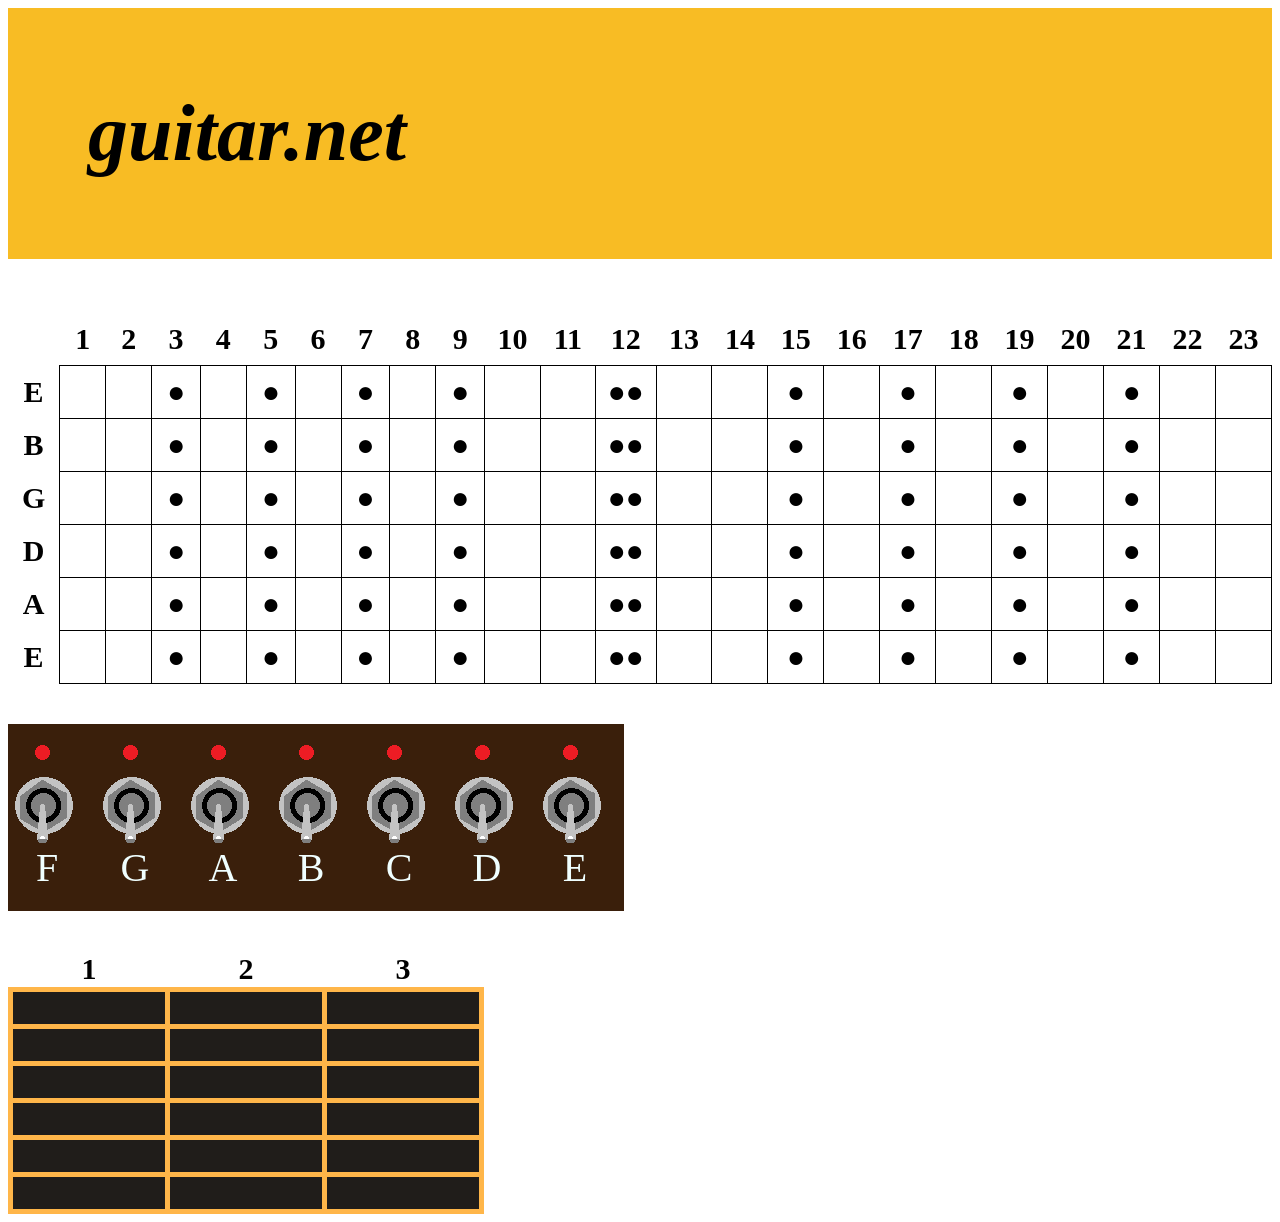
<file: index.html>
<!DOCTYPE html>
<html>
<head>
    <meta charset='utf-8'>
    <meta http-equiv='X-UA-Compatible' content='IE=edge'>
    <title>guitar.net</title>
    <meta name='viewport' content='width=device-width, initial-scale=1'>
    <link rel='stylesheet' type='text/css' media='screen' href='guitar.css'>
 
</head>
<body>
    <h1>guitar.net</h1>

    <table id = "guitar">
        <tr>
            <th scope="col"></th>
            <th scope="col">1</th>
            <th scope="col">2</th>
            <th scope="col">3</th>
            <th scope="col">4</th>
            <th scope="col">5</th>
            <th scope="col">6</th>
            <th scope="col">7</th>
            <th scope="col">8</th>
            <th scope="col">9</th>
            <th scope="col">10</th>
            <th scope="col">11</th>
            <th scope="col">12</th>
            <th scope="col">13</th>
            <th scope="col">14</th>
            <th scope="col">15</th>
            <th scope="col">16</th>
            <th scope="col">17</th>
            <th scope="col">18</th>
            <th scope="col">19</th>
            <th scope="col">20</th>
            <th scope="col">21</th>
            <th scope="col">22</th>
            <th scope="col">23</th>
        </tr>

        <tr><!--1번줄 -->
            <th scope="col">E</th>
            <th></th>
            <th></th>
            <th>&#9679;</th>
            <th></th>
            <th>&#9679;</th>
            <th></th>
            <th>&#9679;</th>
            <th></th>
            <th>&#9679;</th>
            <th></th>
            <th></th>
            <th>&#9679;&#9679;</th>
            <th></th>
            <th></th>
            <th>&#9679;</th>
            <th></th>
            <th>&#9679;</th>
            <th></th>
            <th>&#9679;</th>
            <th></th>
            <th>&#9679;</th>
            <th></th>
            <th></th>
        </tr>
        <tr><!--2번줄 -->
            <th scope="col">B</th>
            <th></th>
            <th></th>
            <th>&#9679;</th>
            <th></th>
            <th>&#9679;</th>
            <th></th>
            <th>&#9679;</th>
            <th></th>
            <th>&#9679;</th>
            <th></th>
            <th></th>
            <th>&#9679;&#9679;</th>
            <th></th>
            <th></th>
            <th>&#9679;</th>
            <th></th>
            <th>&#9679;</th>
            <th></th>
            <th>&#9679;</th>
            <th></th>
            <th>&#9679;</th>
            <th></th>
            <th></th>
        </tr>
        <tr><!--3번줄 -->
            <th scope="col">G</th>
            <th></th>
            <th></th>
            <th>&#9679;</th>
            <th></th>
            <th>&#9679;</th>
            <th></th>
            <th>&#9679;</th>
            <th></th>
            <th>&#9679;</th>
            <th></th>
            <th></th>
            <th>&#9679;&#9679;</th>
            <th></th>
            <th></th>
            <th>&#9679;</th>
            <th></th>
            <th>&#9679;</th>
            <th></th>
            <th>&#9679;</th>
            <th></th>
            <th>&#9679;</th>
            <th></th>
            <th></th>
        </tr>
        <tr><!--4번줄 -->
            <th scope="col">D</th>
            <th></th>
            <th></th>
            <th>&#9679;</th>
            <th></th>
            <th>&#9679;</th>
            <th></th>
            <th>&#9679;</th>
            <th></th>
            <th>&#9679;</th>
            <th></th>
            <th></th>
            <th>&#9679;&#9679;</th>
            <th></th>
            <th></th>
            <th>&#9679;</th>
            <th></th>
            <th>&#9679;</th>
            <th></th>
            <th>&#9679;</th>
            <th></th>
            <th>&#9679;</th>
            <th></th>
            <th></th>
        </tr>
        <tr><!--5번줄 -->
            <th scope="col">A</th>
            <th></th>
            <th></th>
            <th>&#9679;</th>
            <th></th>
            <th>&#9679;</th>
            <th></th>
            <th>&#9679;</th>
            <th></th>
            <th>&#9679;</th>
            <th></th>
            <th></th>
            <th>&#9679;&#9679;</th>
            <th></th>
            <th></th>
            <th>&#9679;</th>
            <th></th>
            <th>&#9679;</th>
            <th></th>
            <th>&#9679;</th>
            <th></th>
            <th>&#9679;</th>
            <th></th>
            <th></th>
        </tr>
        <tr><!--6번줄 -->
            <th scope="col">E</th>
            <th></th>
            <th></th>
            <th>&#9679;</th>
            <th></th>
            <th>&#9679;</th>
            <th></th>
            <th>&#9679;</th>
            <th></th>
            <th>&#9679;</th>
            <th></th>
            <th></th>
            <th>&#9679;&#9679;</th>
            <th></th>
            <th></th>
            <th>&#9679;</th>
            <th></th>
            <th>&#9679;</th>
            <th></th>
            <th>&#9679;</th>
            <th></th>
            <th>&#9679;</th>
            <th></th>
            <th></th>
        </tr>        
      </table>

      <div class = "checkbox-group">
        <label class="custom-checkbox">
            <input type="checkbox" />
            <span class="checkmark"></span>
            F
        </label>
        <label class="custom-checkbox">
            <input type="checkbox" />
            <span class="checkmark"></span>
            G
        </label>
        <label class="custom-checkbox">
            <input type="checkbox" id = "pitch_A" />
            <span class="checkmark"></span>
            A
        </label>
        <label class="custom-checkbox" >
            <input type="checkbox" id = "pitch_B"/>
            <span class="checkmark"></span>
            B
        </label>
        <label class="custom-checkbox">
            <input type="checkbox" />
            <span class="checkmark"></span>
            C
        </label>
        <label class="custom-checkbox">
            <input type="checkbox" />
            <span class="checkmark"></span>
            D
        </label>
        <label class="custom-checkbox">
            <input type="checkbox" />
            <span class="checkmark"></span>
            E
        </label>
      </div>
      <table id ="chord">
        <tr>
          <th scope="col">1</th>
          <th scope="col">2</th>
          <th scope="col">3</th>  
        </tr>
        <tr>
            <th></th>
            <th></th>
            <th></th>  
          </tr>
          <tr>
            <th></th>
            <th></th>
            <th></th>  
          </tr>
          <tr>
            <th></th>
            <th></th>
            <th></th>  
          </tr>
          <tr>
            <th></th>
            <th></th>
            <th></th>  
          </tr>
          <tr>
            <th></th>
            <th></th>
            <th></th>  
          </tr>
          <tr>
            <th></th>
            <th></th>
            <th></th>  
          </tr>
      </table>

      <script src='guitar.js'></script>
</body>
</html>
</file>
<file: guitar.css>
h1{
    background-color: rgb(248, 188, 36);
    font-weight: bold;
    font-size: 80px;
    font-style: oblique;
    padding: 80px;
    margin-top: 0%;
}



/*테이블 스타일*/
table{
    border-collapse : collapse;/*이중선 제거*/
    font-size: 30px;
}  

th,td{
    width: 100px;
    height: 50px;
    text-align: center;
    border: 1px solid #000;
    
    vertical-align: top;	/* 위 */
    vertical-align: bottom;   /* 아래 */
    vertical-align: middle;   /* 가운데 */
}
table th[scope=col] {
    border-top:none;
    border-left: none;
    border-right: none;
    border-bottom: none;
}

/*스위치 수정 공간*/
.checkbox-group {
    display: flex;
    justify-content: start;
    background-color:rgb(58, 31, 11);
    padding-bottom: 20px;
    padding-top: 20px;
    margin-top: 40px;
    margin-bottom: 40px;
    width:fit-content;
}


/* 아래부터 커스텀 체크박스 설정 관련 코드 */
/* 기본 체크박스를 숨김 */
.custom-checkbox input[type="checkbox"] {
    position: absolute;
    opacity: 0;
    cursor: pointer;
}
/* 커스텀 체크박스 스타일 */
.custom-checkbox {
    display: flex;
    flex-direction: column;
    align-items: center;
    cursor: pointer;
    margin-right: 10px;
    font-size: 40px;
    color:azure;
}
/* 체크 표시를 위한 스타일 */
.custom-checkbox .checkmark {
    width: 70px;
    height: 100px;
    background-image: url('guitar_checkbox_off.png'); /* 체크되지 않은 상태의 이미지 */
    background-size: cover;
    margin-right: 8px;
    position: relative;
    transition: background-image 0.2s;
}
/* 체크박스가 체크되었을 때 이미지 변경 */
.custom-checkbox input[type="checkbox"]:checked + .checkmark {
    background-image: url('guitar_checkbox_on.png'); /* 체크된 상태의 이미지 */
}
/*여기까지 체크박스*/


#chord th[scope=col] {
    border-top:none;
    border-left: none;
    border-right: none;
    border-bottom: none;
    background-color: transparent;
}
#chord th, td{
    width: 150px;
    height: 30px;
    border: 5px solid rgb(255, 182, 73);
    background-color: rgb(32, 29, 26);
}
</file>
